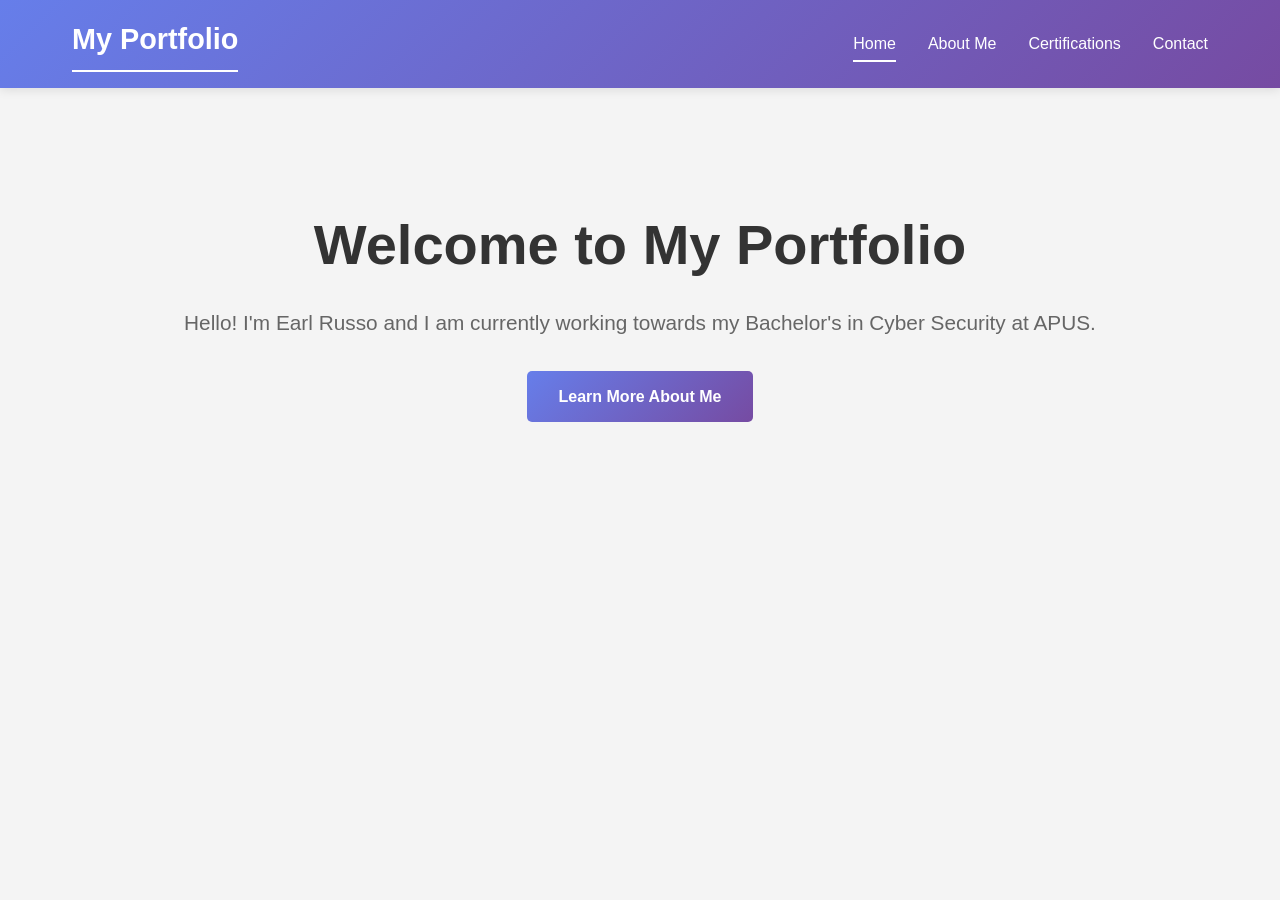
<file: index.html>
<!DOCTYPE html>
<html lang="en">
<head>
  <meta charset="UTF-8">
  <meta name="viewport" content="width=device-width, initial-scale=1.0">
  <title>Earl Russo - Home</title>
  <link rel="stylesheet" href="assets/style.css">
</head>
<body>
  <header>
    <nav>
      <a href="index.html" class="logo">My Portfolio</a>
      <ul>
        <li><a href="index.html" class="active">Home</a></li>
        <li><a href="about.html">About Me</a></li>
        <li><a href="certifications.html">Certifications</a></li>
        <li><a href="contact.html">Contact</a></li>
      </ul>
    </nav>
  </header>

  <main>
    <section class="hero">
      <h1>Welcome to My Portfolio</h1>
      <p>Hello! I'm Earl Russo and I am currently working towards my Bachelor's in Cyber Security at APUS.</p>
      <a href="about.html" class="cta-button">Learn More About Me</a>
    </section>

  <script src="assets/script.js"></script>
</body>
</html>
</file>
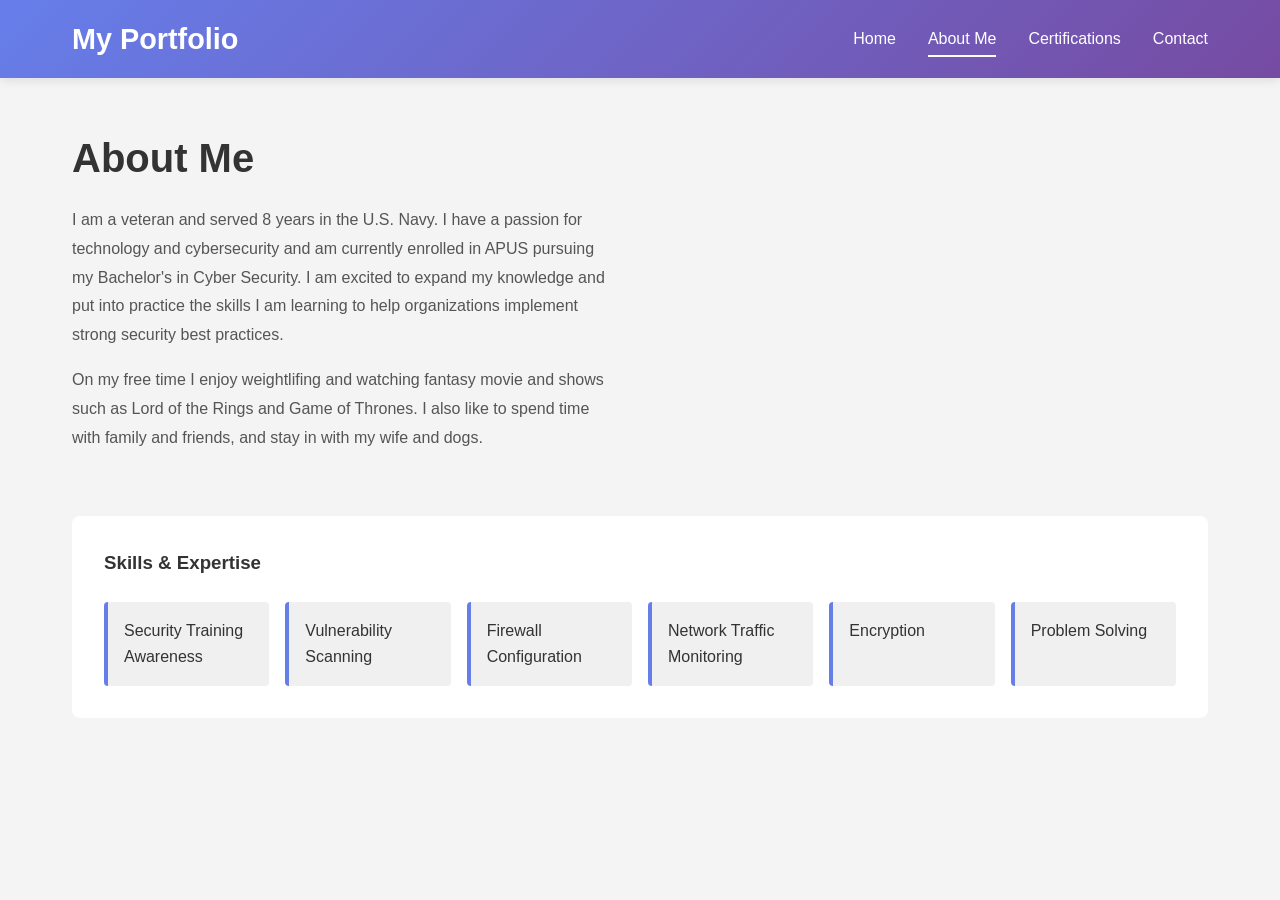
<file: about.html>
<!DOCTYPE html>
<html lang="en">
<head>
  <meta charset="UTF-8">
  <meta name="viewport" content="width=device-width, initial-scale=1.0">
  <title>About Me - Earl Russo</title>
  <link rel="stylesheet" href="assets/style.css">
</head>
<body>
  <header>
    <nav>
      <a href="index.html" class="logo">My Portfolio</a>
      <ul>
        <li><a href="index.html">Home</a></li>
        <li><a href="about.html" class="active">About Me</a></li>
        <li><a href="certifications.html">Certifications</a></li>
        <li><a href="contact.html">Contact</a></li>
      </ul>
    </nav>
  </header>

  <main>
    <section class="about-content">
      <div class="about-text">
        <h2>About Me</h2>
        <p>
            I am a veteran and served 8 years in the U.S. Navy. I have a passion for technology and cybersecurity and am currently
            enrolled in APUS pursuing my Bachelor's in Cyber Security. I am excited to expand my knowledge and put into practice the 
            skills I am learning to help organizations implement strong security best practices. 
        </p>
        <p>
          On my free time I enjoy weightlifing and watching fantasy movie and shows such as Lord of the Rings and Game of Thrones. 
          I also like to spend time with family and friends, and stay in with my wife and dogs. 
        </p>
      </div>
    </section>

    <section class="skills">
      <h3>Skills & Expertise</h3>
      <div class="skill-list">
        <div class="skill-item">Security Training Awareness</div>
        <div class="skill-item">Vulnerability Scanning</div>
        <div class="skill-item">Firewall Configuration</div>
        <div class="skill-item">Network Traffic Monitoring</div>
        <div class="skill-item">Encryption</div>
        <div class="skill-item">Problem Solving</div>
      </div>
    </section>
  </main>

  <script src="assets/script.js"></script>
</body>
</html>
</file>
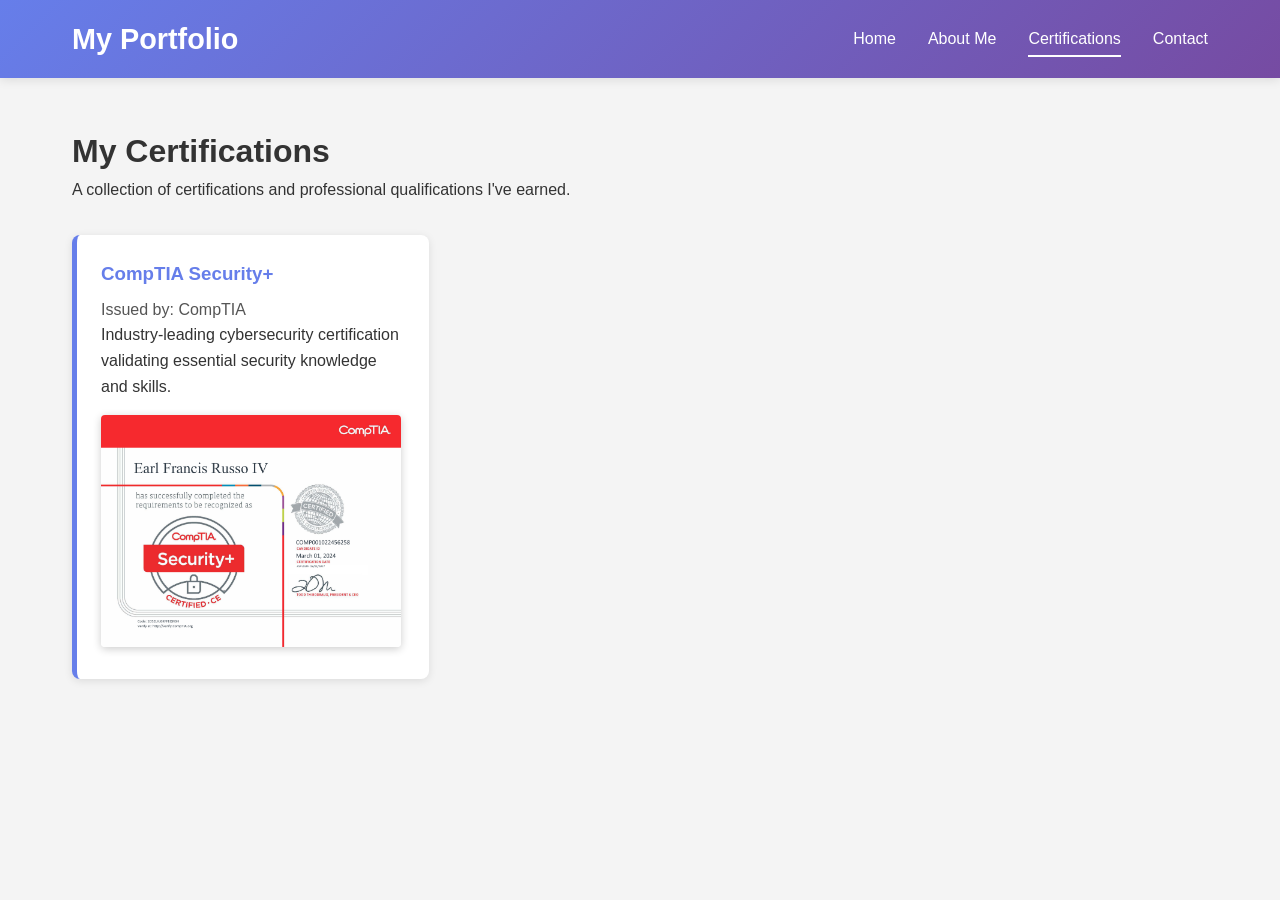
<file: certifications.html>
<!DOCTYPE html>
<html lang="en">
<head>
  <meta charset="UTF-8">
  <meta name="viewport" content="width=device-width, initial-scale=1.0">
  <title>Certifications - Earl Russo</title>
  <link rel="stylesheet" href="assets/style.css">
</head>
<body>
  <header>
    <nav>
      <a href="index.html" class="logo">My Portfolio</a>
      <ul>
        <li><a href="index.html">Home</a></li>
        <li><a href="about.html">About Me</a></li>
        <li><a href="certifications.html" class="active">Certifications</a></li>
        <li><a href="contact.html">Contact</a></li>
      </ul>
    </nav>
  </header>

  <main>
    <h1>My Certifications</h1>
    <p>A collection of certifications and professional qualifications I've earned.</p>

    <section class="certifications-grid">
      <div class="cert-card">
        <h3>CompTIA Security+</h3>
        <div class="cert-issuer">Issued by: CompTIA</div>
        <p>Industry-leading cybersecurity certification validating essential security knowledge and skills.</p>
        <img src="Security+.png" alt="Security+ Certification" style="width: 100%; max-width: 300px; margin-top: 1rem; border-radius: 4px; box-shadow: 0 2px 8px rgba(0, 0, 0, 0.2);">
      </div>
    </section>
  </main>

  <script src="assets/script.js"></script>
</body>
</html>
</file>
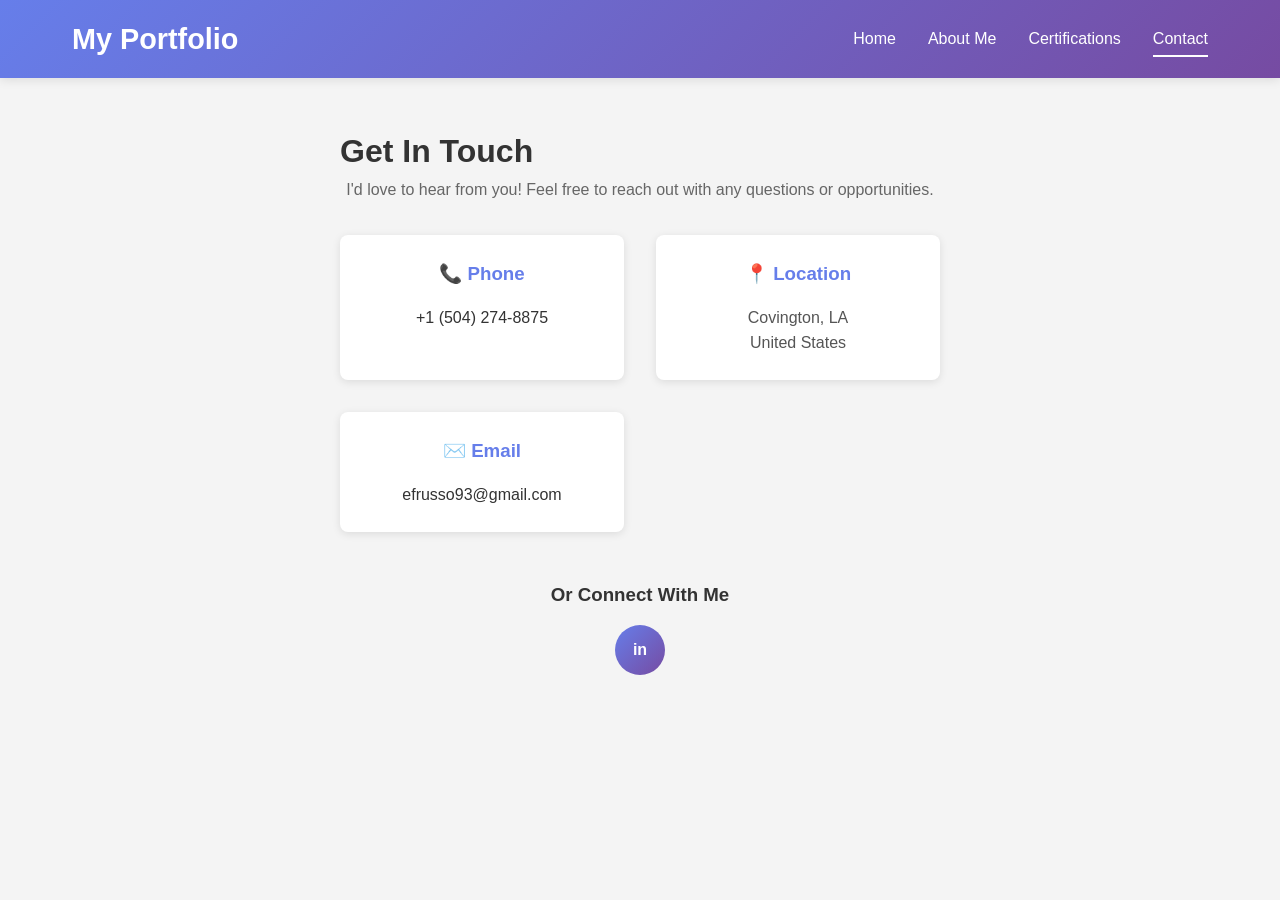
<file: contact.html>
<!DOCTYPE html>
<html lang="en">
<head>
  <meta charset="UTF-8">
  <meta name="viewport" content="width=device-width, initial-scale=1.0">
  <title>Contact Me - Earl Russo</title>
  <link rel="stylesheet" href="assets/style.css">
</head>
<body>
  <header>
    <nav>
      <a href="index.html" class="logo">My Portfolio</a>
      <ul>
        <li><a href="index.html">Home</a></li>
        <li><a href="about.html">About Me</a></li>
        <li><a href="certifications.html">Certifications</a></li>
        <li><a href="contact.html" class="active">Contact</a></li>
      </ul>
    </nav>
  </header>

  <main>
    <div class="contact-container">
      <h1>Get In Touch</h1>
      <p style="text-align: center; margin-bottom: 2rem; color: #666;">
        I'd love to hear from you! Feel free to reach out with any questions or opportunities.
      </p>

      <div style="display: grid; grid-template-columns: repeat(auto-fit, minmax(250px, 1fr)); gap: 2rem; margin-bottom: 3rem;">
        <div style="background: white; padding: 1.5rem; border-radius: 8px; box-shadow: 0 2px 8px rgba(0, 0, 0, 0.1); text-align: center;">
          <h3 style="color: #667eea; margin-bottom: 1rem;">📞 Phone</h3>
          <p><a href="tel:+15042748875" style="color: #333; text-decoration: none; font-weight: 500;">+1 (504) 274-8875</a></p>
        </div>
        <div style="background: white; padding: 1.5rem; border-radius: 8px; box-shadow: 0 2px 8px rgba(0, 0, 0, 0.1); text-align: center;">
          <h3 style="color: #667eea; margin-bottom: 1rem;">📍 Location</h3>
          <p style="color: #555;">Covington, LA<br>United States</p>
        </div>
        <div style="background: white; padding: 1.5rem; border-radius: 8px; box-shadow: 0 2px 8px rgba(0, 0, 0, 0.1); text-align: center;">
          <h3 style="color: #667eea; margin-bottom: 1rem;">✉️ Email</h3>
          <p><a href="mailto:efrusso93@gmail.com" style="color: #333; text-decoration: none; font-weight: 500;">efrusso93@gmail.com</a></p>
        </div>
      </div>

      <section class="social-links">
        <h3>Or Connect With Me</h3>
        <a href="https://www.linkedin.com/in/earl-russo-a07096246" target="_blank" title="LinkedIn">in</a>
      </section>
    </div>
  </main>

  <script src="assets/script.js"></script>
</body>
</html>
</file>
<file: assets/style.css>
* {
  margin: 0;
  padding: 0;
  box-sizing: border-box;
}

body {
  font-family: 'Segoe UI', Tahoma, Geneva, Verdana, sans-serif;
  line-height: 1.6;
  color: #333;
  background-color: #f4f4f4;
}

header {
  background: linear-gradient(135deg, #667eea 0%, #764ba2 100%);
  color: white;
  padding: 1rem 0;
  position: sticky;
  top: 0;
  box-shadow: 0 2px 10px rgba(0, 0, 0, 0.1);
  z-index: 100;
}

nav {
  max-width: 1200px;
  margin: 0 auto;
  padding: 0 2rem;
  display: flex;
  justify-content: space-between;
  align-items: center;
}

.logo {
  font-size: 1.8rem;
  font-weight: bold;
  text-decoration: none;
  color: white;
}

nav ul {
  list-style: none;
  display: flex;
  gap: 2rem;
}

nav a {
  color: white;
  text-decoration: none;
  font-weight: 500;
  transition: opacity 0.3s;
}

nav a:hover {
  opacity: 0.8;
}

nav a.active {
  border-bottom: 2px solid white;
  padding-bottom: 0.5rem;
}

main {
  max-width: 1200px;
  margin: 0 auto;
  padding: 3rem 2rem;
  min-height: 80vh;
}

/* Home Page */
.hero {
  text-align: center;
  padding: 4rem 0;
}

.hero h1 {
  font-size: 3.5rem;
  margin-bottom: 1rem;
  color: #333;
}

.hero p {
  font-size: 1.3rem;
  color: #666;
  margin-bottom: 2rem;
}

.cta-button {
  display: inline-block;
  background: linear-gradient(135deg, #667eea 0%, #764ba2 100%);
  color: white;
  padding: 0.8rem 2rem;
  border-radius: 5px;
  text-decoration: none;
  font-weight: bold;
  transition: transform 0.3s, box-shadow 0.3s;
  border: none;
  cursor: pointer;
  font-size: 1rem;
}

.cta-button:hover {
  transform: translateY(-2px);
  box-shadow: 0 5px 20px rgba(102, 126, 234, 0.4);
}

.features {
  display: grid;
  grid-template-columns: repeat(auto-fit, minmax(300px, 1fr));
  gap: 2rem;
  margin-top: 3rem;
}

.feature-card {
  background: white;
  padding: 2rem;
  border-radius: 8px;
  box-shadow: 0 2px 8px rgba(0, 0, 0, 0.1);
  text-align: center;
  transition: transform 0.3s, box-shadow 0.3s;
}

.feature-card:hover {
  transform: translateY(-5px);
  box-shadow: 0 5px 15px rgba(0, 0, 0, 0.15);
}

.feature-card h3 {
  color: #667eea;
  margin-bottom: 1rem;
}

/* About Page */
.about-content {
  display: grid;
  grid-template-columns: 1fr 1fr;
  gap: 3rem;
  align-items: center;
}

.about-text h2 {
  font-size: 2.5rem;
  margin-bottom: 1rem;
  color: #333;
}

.about-text p {
  margin-bottom: 1rem;
  line-height: 1.8;
  color: #555;
}

.about-image {
  text-align: center;
}

.about-image img {
  width: 100%;
  max-width: 300px;
  border-radius: 8px;
  box-shadow: 0 5px 20px rgba(0, 0, 0, 0.15);
}

.skills {
  margin-top: 3rem;
  background: white;
  padding: 2rem;
  border-radius: 8px;
}

.skills h3 {
  margin-bottom: 1.5rem;
  color: #333;
}

.skill-list {
  display: grid;
  grid-template-columns: repeat(auto-fit, minmax(150px, 1fr));
  gap: 1rem;
}

.skill-item {
  background: #f0f0f0;
  padding: 1rem;
  border-left: 4px solid #667eea;
  border-radius: 4px;
}

/* Certifications Page */
.certifications-grid {
  display: grid;
  grid-template-columns: repeat(auto-fill, minmax(300px, 1fr));
  gap: 2rem;
  margin-top: 2rem;
}

.cert-card {
  background: white;
  padding: 1.5rem;
  border-radius: 8px;
  border-left: 5px solid #667eea;
  box-shadow: 0 2px 8px rgba(0, 0, 0, 0.1);
  transition: transform 0.3s, box-shadow 0.3s;
}

.cert-card:hover {
  transform: translateY(-3px);
  box-shadow: 0 5px 15px rgba(0, 0, 0, 0.15);
}

.cert-card h3 {
  color: #667eea;
  margin-bottom: 0.5rem;
}

.cert-date {
  color: #999;
  font-size: 0.9rem;
  margin-bottom: 0.5rem;
}

.cert-issuer {
  color: #555;
  font-weight: 500;
}

/* Contact Page */
.contact-container {
  max-width: 600px;
  margin: 0 auto;
}

.contact-form {
  background: white;
  padding: 2rem;
  border-radius: 8px;
  box-shadow: 0 2px 8px rgba(0, 0, 0, 0.1);
}

.form-group {
  margin-bottom: 1.5rem;
}

.form-group label {
  display: block;
  margin-bottom: 0.5rem;
  font-weight: 500;
  color: #333;
}

.form-group input,
.form-group textarea {
  width: 100%;
  padding: 0.8rem;
  border: 1px solid #ddd;
  border-radius: 4px;
  font-family: inherit;
  font-size: 1rem;
  transition: border-color 0.3s;
}

.form-group input:focus,
.form-group textarea:focus {
  outline: none;
  border-color: #667eea;
  box-shadow: 0 0 0 3px rgba(102, 126, 234, 0.1);
}

.form-group textarea {
  resize: vertical;
  min-height: 150px;
}

.submit-btn {
  width: 100%;
  background: linear-gradient(135deg, #667eea 0%, #764ba2 100%);
  color: white;
  padding: 1rem;
  border: none;
  border-radius: 4px;
  font-size: 1rem;
  font-weight: bold;
  cursor: pointer;
  transition: transform 0.3s, box-shadow 0.3s;
}

.submit-btn:hover {
  transform: translateY(-2px);
  box-shadow: 0 5px 20px rgba(102, 126, 234, 0.4);
}

.social-links {
  text-align: center;
  margin-top: 2rem;
}

.social-links h3 {
  margin-bottom: 1rem;
  color: #333;
}

.social-links a {
  display: inline-block;
  width: 50px;
  height: 50px;
  background: linear-gradient(135deg, #667eea 0%, #764ba2 100%);
  color: white;
  border-radius: 50%;
  text-decoration: none;
  line-height: 50px;
  text-align: center;
  margin: 0 0.5rem;
  transition: transform 0.3s;
  font-weight: bold;
}

.social-links a:hover {
  transform: scale(1.1);
}

/* Footer */
footer {
  background: #333;
  color: white;
  text-align: center;
  padding: 2rem;
  margin-top: 3rem;
}

/* Responsive Design */
@media (max-width: 768px) {
  .hero h1 {
    font-size: 2.5rem;
  }

  nav ul {
    gap: 1rem;
    font-size: 0.9rem;
  }

  .about-content {
    grid-template-columns: 1fr;
  }

  main {
    padding: 2rem 1rem;
  }
}
</file>
